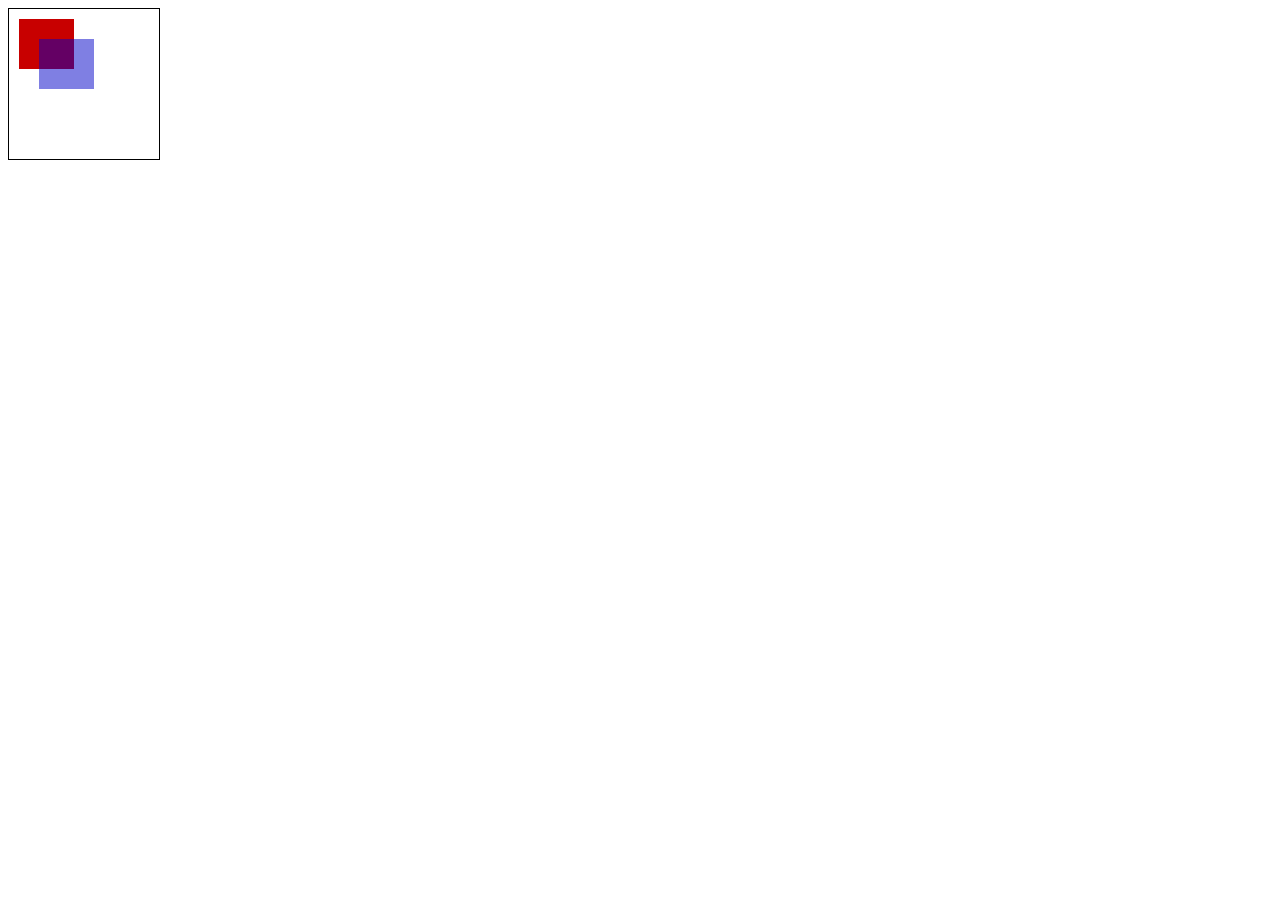
<file: index.html>
<!DOCTYPE html>
<html lang="en">

<head>
    <meta charset="UTF-8">
    <meta name="viewport" content="width=device-width, initial-scale=1.0">
    <title>Document</title>
    
    <script type="application/javascript">
        function draw() {
          var canvas = document.getElementById("canvas");
          if (canvas.getContext) {
            var ctx = canvas.getContext("2d");
            ctx.fillStyle = "rgb(200,0,0)";
            ctx.fillRect(10, 10, 55, 50);
            ctx.fillStyle = "rgba(0, 0, 200, 0.5)";
            ctx.fillRect(30, 30, 55, 50);
          }
        }
      </script>
    <style type="text/css">
      canvas {
        border: 1px solid black;
      }
    </style>
</head>

<body onload="draw();">
    <canvas id="canvas" width="150" height="150"></canvas>
</body>

</html>
</file>
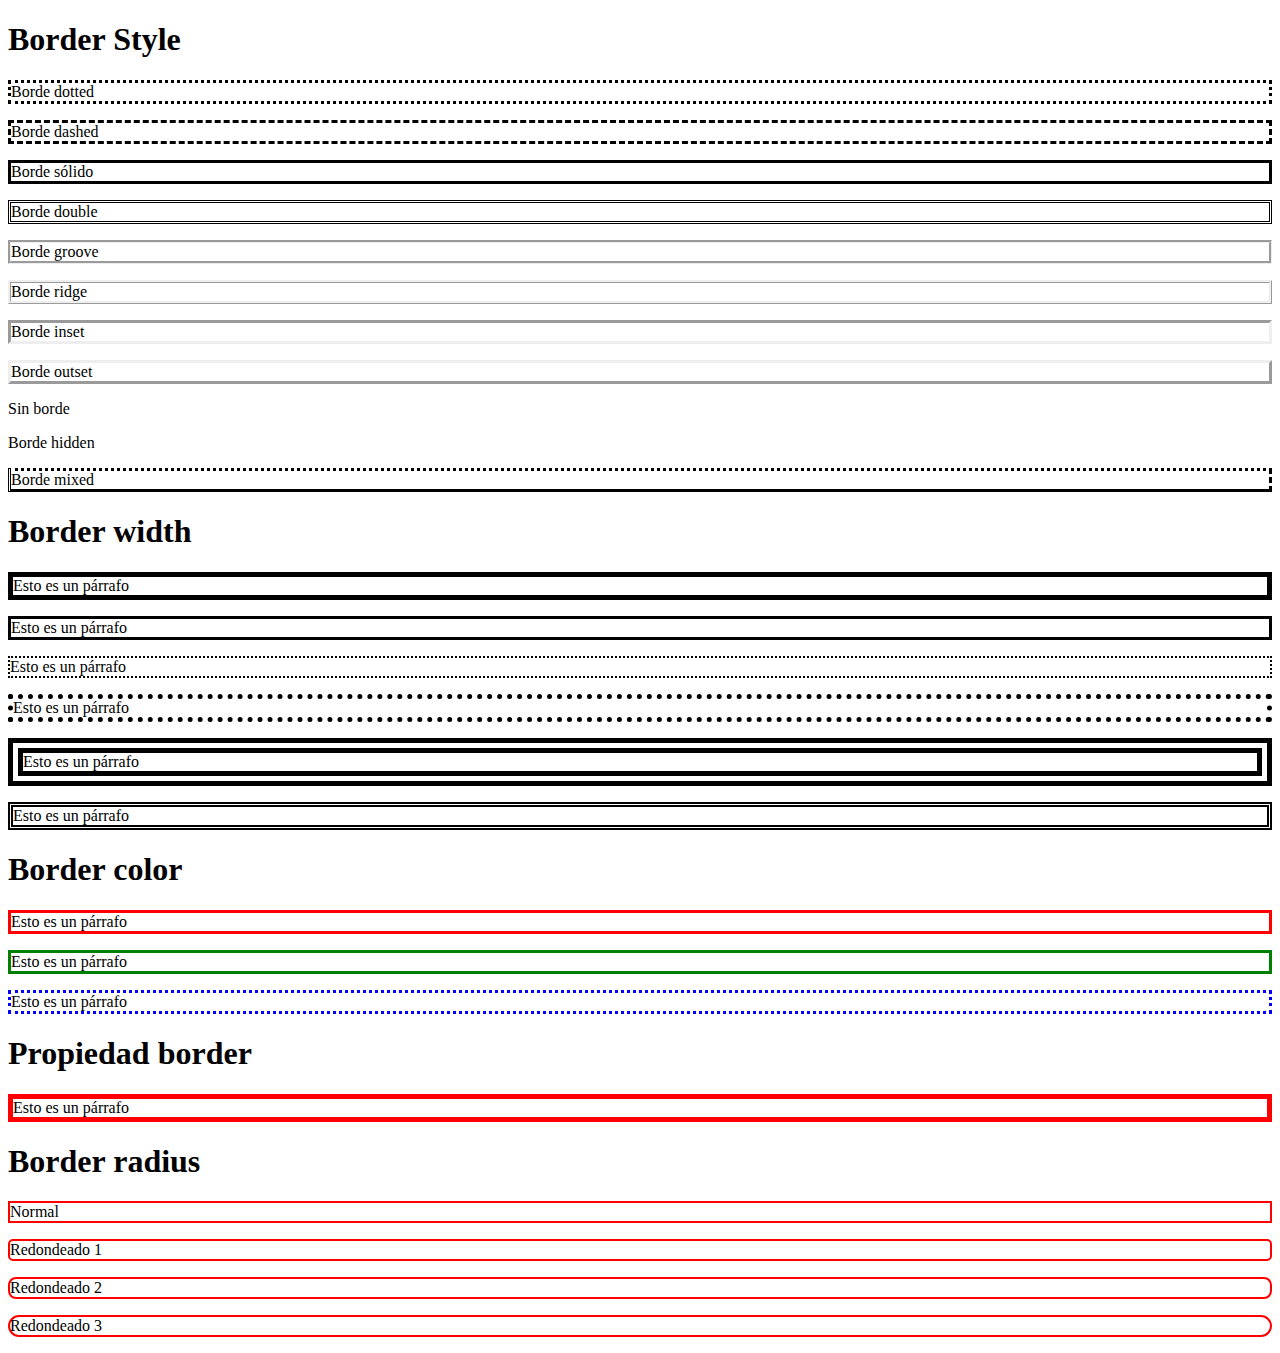
<file: CSS/index.html>
<!DOCTYPE html>
<html lang="en">

<head>
    <meta charset="UTF-8">
    <meta name="viewport" content="width=device-width, initial-scale=1.0">
    <title>Document</title>
    <link rel="stylesheet" href="style.css">
</head>

<body>

    <h1>Border Style</h1>

    <p class="dotted">Borde dotted</p>
    <p class="dashed">Borde dashed</p>
    <p class="solid">Borde sólido</p>
    <p class="double">Borde double</p>
    <p class="groove">Borde groove</p>
    <p class="ridge">Borde ridge</p>
    <p class="inset">Borde inset</p>
    <p class="outset">Borde outset</p>
    <p class="none">Sin borde</p>
    <p class="hidden">Borde hidden</p>
    <p class="mix">Borde mixed</p>

    <h1>Border width</h1>

    <p class="one">Esto es un párrafo</p>
    <p class="two">Esto es un párrafo</p>
    <p class="three">Esto es un párrafo</p>
    <p class="four">Esto es un párrafo</p>
    <p class="five">Esto es un párrafo</p>
    <p class="six">Esto es un párrafo</p>

    <h1>Border color</h1>

    <p class="one2">Esto es un párrafo</p>
    <p class="two2">Esto es un párrafo</p>
    <p class="three2">Esto es un párrafo</p>

    <h1>Propiedad border</h1>

    <p class="propiedad">Esto es un párrafo</p>

    <h1>Border radius</h1>
    <p class="normal">Normal</p>
    <p class="round1">Redondeado 1</p>
    <p class="round2">Redondeado 2</p>
    <p class="round3">Redondeado 3</p>

</body>

</html>
</file>
<file: CSS/style.css>
/* Border Style
La propiedad border-style especifica que clase de borde mostrar */

.dotted {
    border-style: dotted;
}

.dashed {
    border-style: dashed;
}

.solid {
    border-style: solid;
}

.double {
    border-style: double;
}

.groove {
    border-style: groove;
}

.ridge {
    border-style: ridge;
}

.inset {
    border-style: inset;
}

.outset {
    border-style: outset;
}

.none {
    border-style: none;
}

.hidden {
    border-style: hidden;
}

.mix {
    border-style: dotted dashed solid double;
}

/* Border width
La propiedad border-width especifica la anchura del borde. */

.one {
    border-style: solid;
    border-width: 5px;
}

.two {
    border-style: solid;
    border-width: medium;
}

.three {
    border-style: dotted;
    border-width: 2px;
}

.four {
    border-style: dotted;
    border-width: thick;
}

.five {
    border-style: double;
    border-width: 15px;
}

.six {
    border-style: double;
    border-width: thick;
}

/* Border color
Con la propiedad border color podemos cambiar el color a los bordes. */

.one2 {
    border-style: solid;
    border-color: red;
}

.two2 {
    border-style: solid;
    border-color: green;
}

.three2 {
    border-style: dotted;
    border-color: blue;
}

/* Propiedad border
  Con la propiedad border podemos englobar todas las anteriores en una sola. */

.propiedad {
    border: 5px solid red;
}

/* Border radius
Con la propiedad border-radius podemos redondear los bordes. */

.normal {
    border: 2px solid red;
  }
  
  .round1 {
    border: 2px solid red;
    border-radius: 5px;
  }
  
  .round2 {
    border: 2px solid red;
    border-radius: 8px;
  }
  
  .round3 {
    border: 2px solid red;
    border-radius: 12px;
  }
</file>
